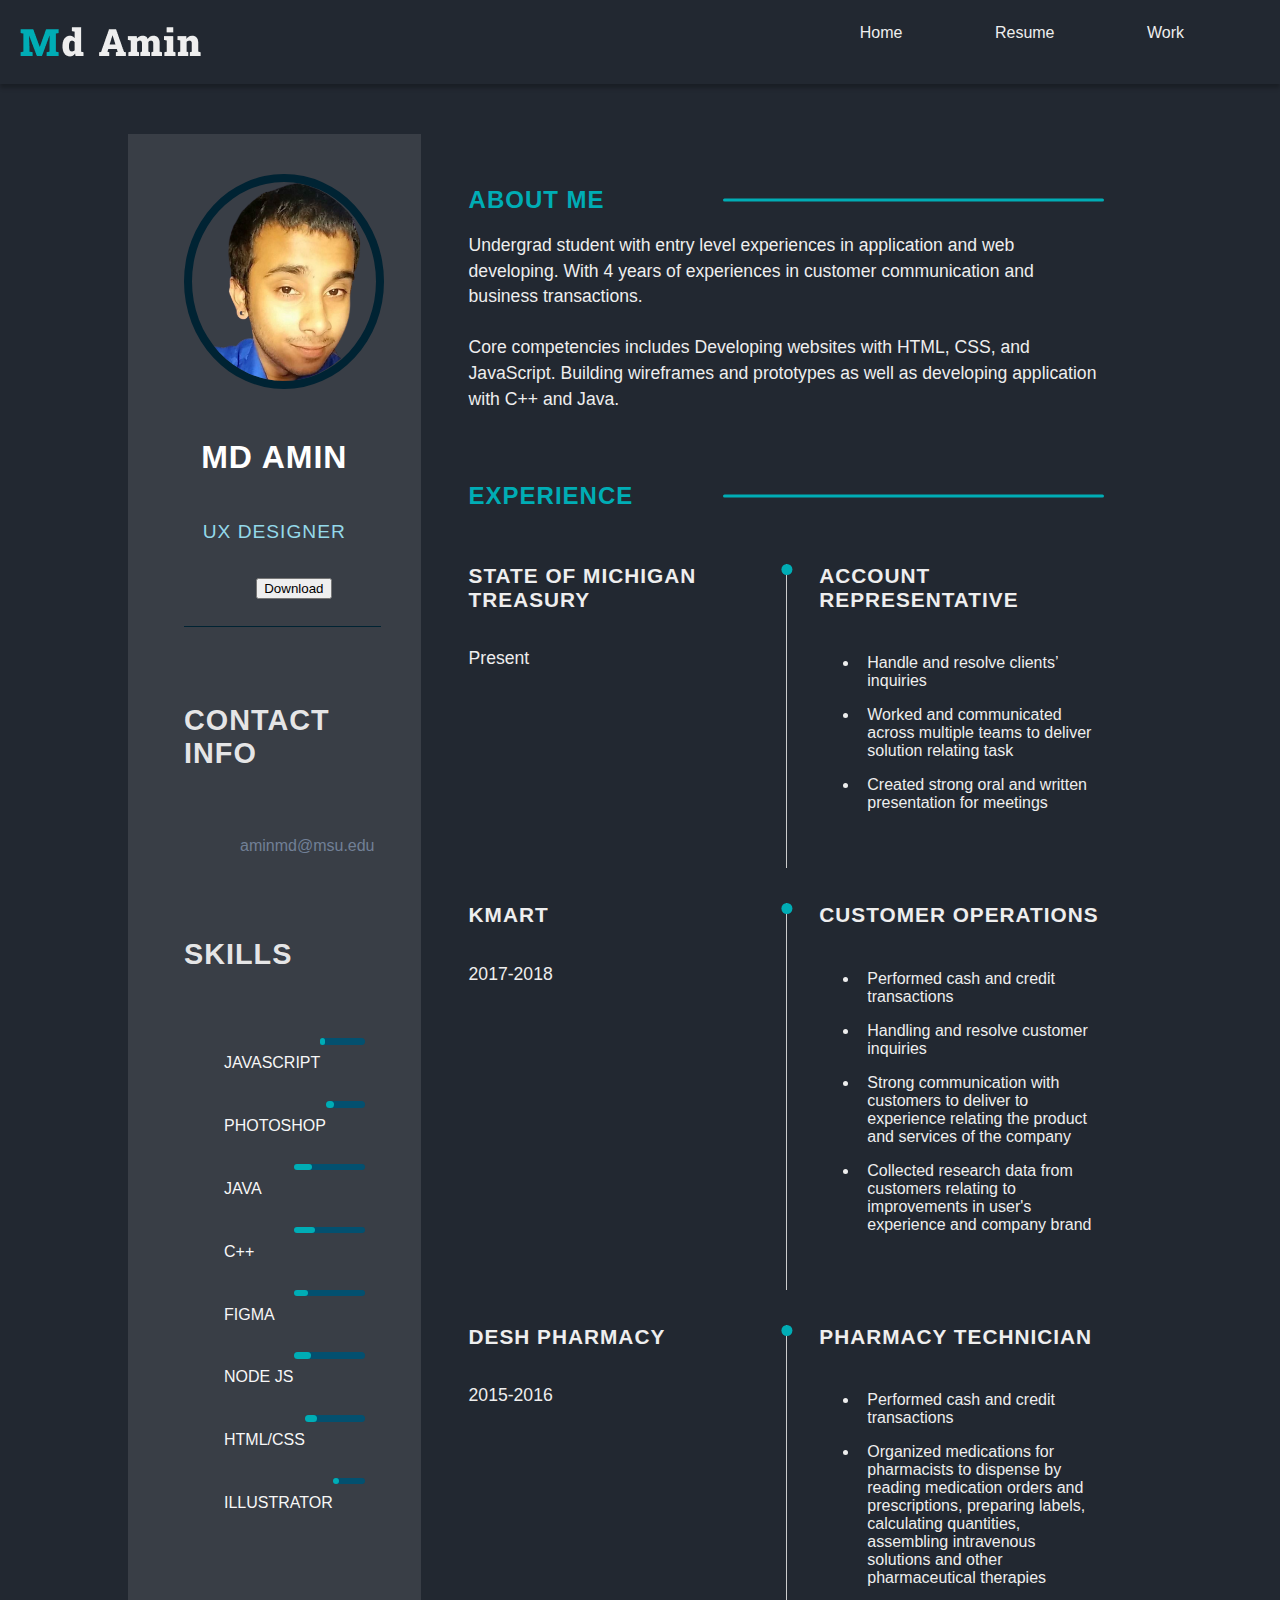
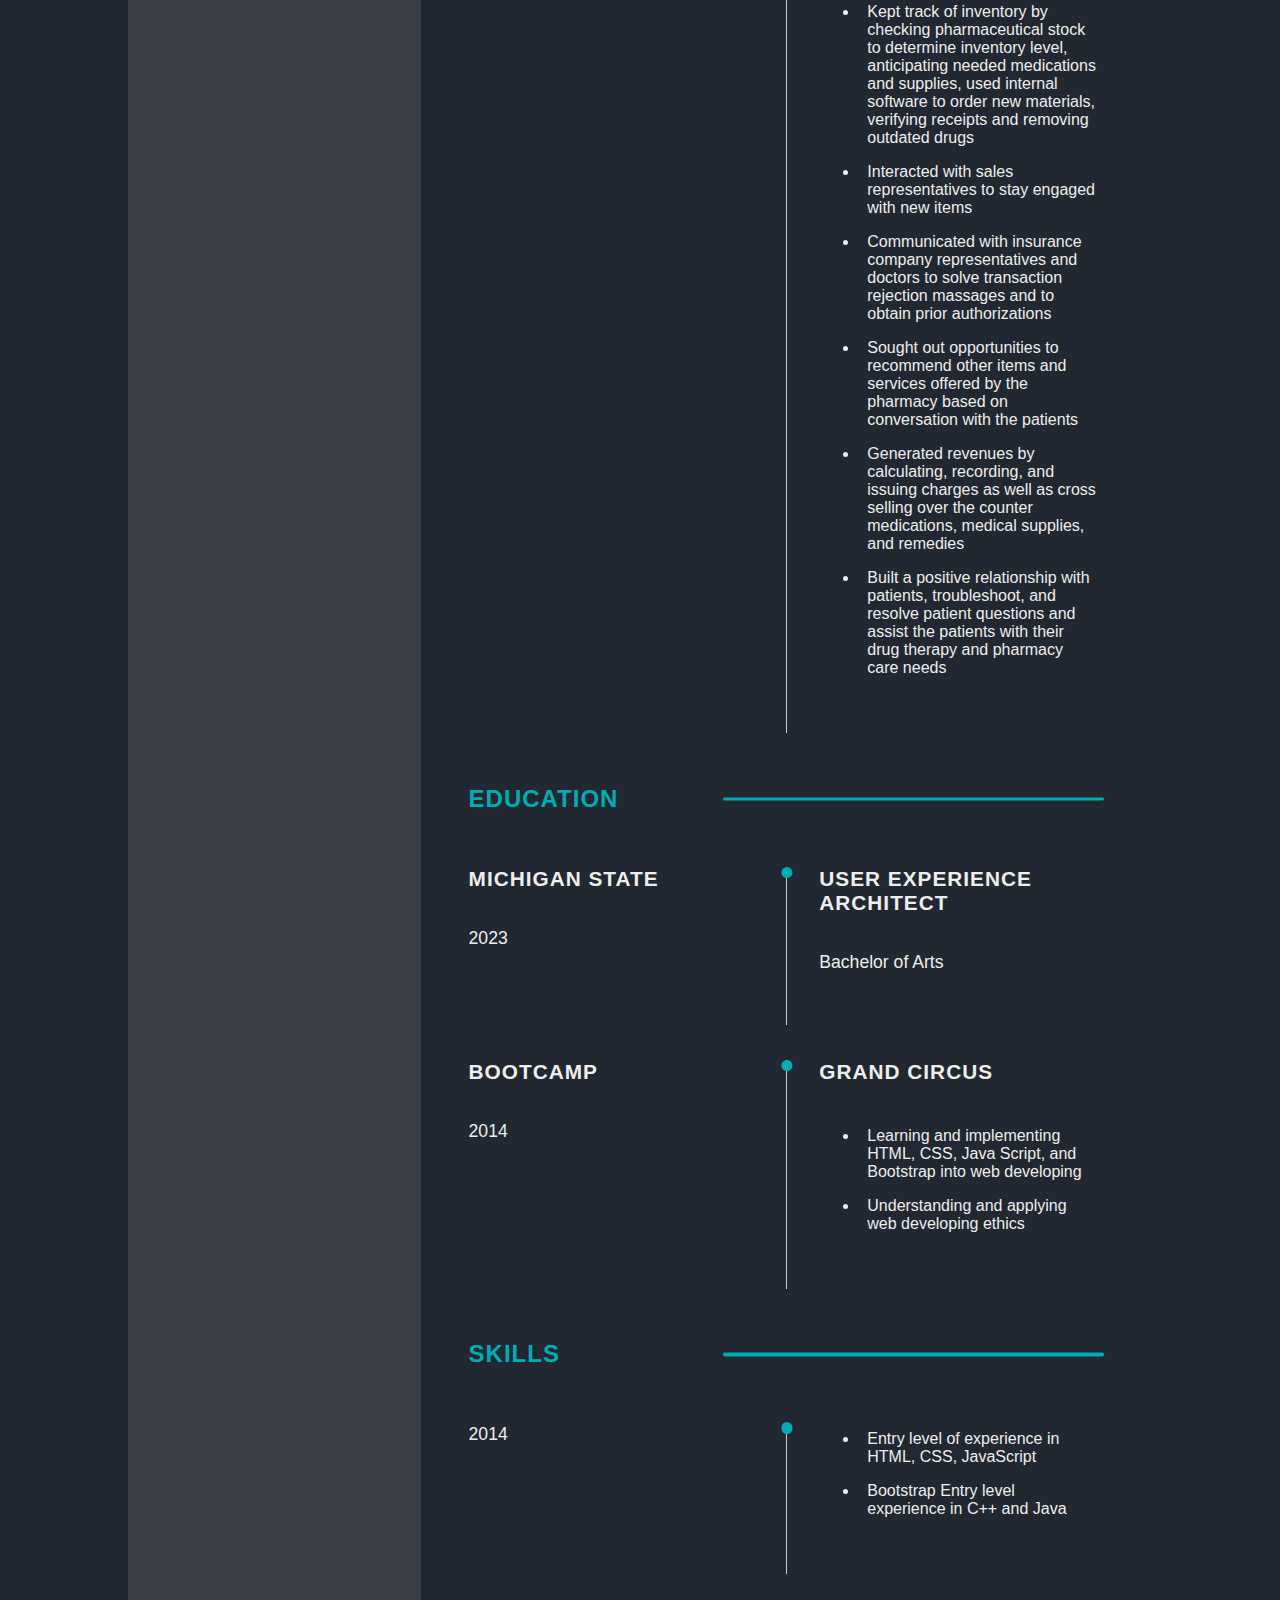
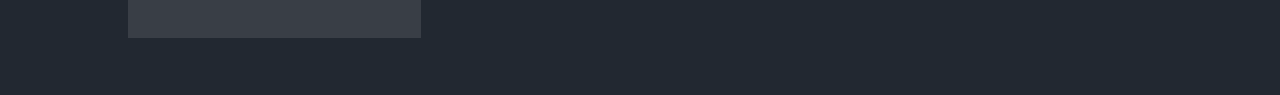
<file: resume.html>
﻿<!DOCTYPE html>
<html lang="en">
<head>
    <meta charset="UTF-8">
    <meta http-equiv="X-UA-Compatible" content="IE=edge">
    <meta name="viewport" content="width=device-width, initial-scale=1.0">
    <title>Resume</title>
  
    <link rel="stylesheet" href="StyleSheet1.css">
</head>
<body>
    <header>


        <img class="logo" src="pic/Md Amin.png" alt="logo" />

        <nav class="nav_logo">
            <ul class="nav_bar">
                <li> <a href="index.html"> Home <a /></li>
                <li> <a href="#"> Resume <a /></li>
                <li> <a href="#"> Work <a /></li>

            </ul>
        </nav>
    </header>
    <main class="main-info">
        <section class="left-info">
            <div class="left-content">
                <div class="profile">
                    <div class="image">
                        <img src="pic/port-removebg-preview.png" alt="Md Amin">
                    </div>
                    <h2 class="name">Md Amin</h2>
                    <p class="career">UX Designer</p>
                    <button>Download</button>
                </div>
                <div class="contact-info">
                    <h3 class="m-t">Contact Info</h3>
                    <ul>

                        <li>
                            <i class="email"></i>
                            aminmd@msu.edu
                        </li>

                    </ul>
                </div>
                <div class="skills-side">
                    <h3 class="m-t">Skills</h3>
                    <ul>
                        <li>
                            <p class="skill-title">Javascript</p>
                            <div class="Pgb">
                                <div class="progress js-progress"></div>
                            </div>
                        </li>
                        <li>
                            <p class="skill-title">Photoshop</p>
                            <div class="Pgb">
                                <div class="progress ps-progress"></div>
                            </div>
                        </li>
                        <li>
                            <p class="skill-title">Java</p>
                            <div class="Pgb">
                                <div class="progress j-progress"></div>
                            </div>
                        </li>
                        <li>
                            <p class="skill-title">C++</p>
                            <div class="Pgb">
                                <div class="progress c-progress"></div>
                            </div>
                        </li>
                        <li>
                            <p class="skill-title">Figma</p>
                            <div class="Pgb">
                                <div class="progress ps-progress"></div>
                            </div>
                        </li>
                        <li>
                            <p class="skill-title">Node js</p>
                            <div class="Pgb">
                                <div class="progress n-progress"></div>
                            </div>
                        </li>
                        <li>
                            <p class="skill-title">html/css</p>
                            <div class="Pgb">
                                <div class="progress ps-progress"></div>
                            </div>
                        </li>
                        <li>
                            <p class="skill-title">illustrator</p>
                            <div class="Pgb">
                                <div class="progress ps-progress"></div>
                            </div>
                        </li>

                    </ul>
                </div>

            </div>
        </section>
        <section class="right-section">
            <div class="right-main-info">
                <section class="about sect">
                    <h2 class="right-title">About Me</h2>
                    <p class="desp">
                        Undergrad student with entry level experiences in application and web developing.
                        With 4 years of experiences in customer communication and business transactions.<br>
                        <br>
                        Core competencies includes Developing websites with HTML, CSS, and JavaScript. 
                        Building wireframes and prototypes as well as developing application with C++ and Java.
                    </p>
                </section>

                <section class="experince sect">
                    <h2 class="right-title">Experience</h2>
                    <div class="Time">
                        <div class="left-side-desp">
                            <h5 class="tl-title">State of Michigan Treasury </h5>
                            <p class="desp">Present</p>
                        </div>
                        <div class="right-side-jobs">
                            <div class="tl-content">
                                <h5 class="tl-title-2">Account Representative</h5>
                                <p class="desp">
                                    <ul>
                                        <li>Handle and resolve clients’ inquiries</li>
                                        <li>Worked and communicated across multiple teams to deliver solution relating task</li>
                                        <li>Created strong oral and written presentation for meetings</li>
                                    </ul>
                                </p>
                            </div>
                        </div>
                    </div>


                    <div class="Time">
                        <div class="left-side-desp">
                            <h5 class="tl-title">Kmart </h5>
                            <p class="desp">2017-2018</p>
                        </div>
                        <div class="right-side-jobs">
                            <div class="tl-content">
                                <h5 class="tl-title-2">Customer Operations</h5>
                                <p class="desp">
                                    <ul>
                                        <li>Performed cash and credit transactions</li>
                                        <li>Handling and resolve customer inquiries </li>
                                        <li>Strong communication with customers to deliver to experience relating the product and services of the company </li>
                                        <li>Collected research data from customers relating to improvements in user's experience and company brand</li>
                                    </ul>
                                </p>
                            </div>
                        </div>
                    </div>

                   

                    <div class="Time">
                        <div class="left-side-desp">
                            <h5 class="tl-title">DESH PHARMACY </h5>
                            <p class="desp">2015-2016</p>
                        </div>
                        <div class="right-side-jobs">
                            <div class="tl-content">
                                <h5 class="tl-title-2">PHARMACY TECHNICIAN</h5>
                                <p class="desp">
                                    <ul>
                                        <li>Performed cash and credit transactions</li>
                                        <li>
                                            Organized medications for pharmacists to dispense by reading medication orders and prescriptions, preparing labels, calculating quantities,
                                            assembling intravenous solutions and other pharmaceutical therapies
                                        </li>
                                        <li>
                                            Kept track of inventory by checking pharmaceutical stock to determine inventory level, anticipating needed medications and supplies, used internal software to order new materials,
                                            verifying receipts and removing outdated drugs
                                        </li>
                                        <li>Interacted with sales representatives to stay engaged with new items</li>
                                        <li>
                                            Communicated with insurance company representatives and doctors to solve transaction rejection
                                            massages and to obtain prior authorizations
                                        </li>
                                        <li>Sought out opportunities to recommend other items and services offered by the pharmacy based on conversation with the patients</li>
                                        <li>Generated revenues by calculating, recording, and issuing charges as well as cross selling over the counter medications, medical supplies, and remedies</li>
                                        <li>Built a positive relationship with patients, troubleshoot, and resolve patient questions and assist the patients with their drug therapy and pharmacy care needs</li>


                                    </ul>
                                </p>
                            </div>
                        </div>
                    </div>






                </section>
                <section class="education sect">
                    <h2 class="right-title">education</h2>

                    <div class="Time">
                        <div class="left-side-desp">
                            <h5 class="tl-title">Michigan State</h5>
                            <p class="desp"> 2023</p>
                        </div>
                        <div class="right-side-jobs">
                            <div class="tl-content">
                                <h5 class="tl-title-2">User Experience Architect</h5>
                                <p class="desp">
                                     Bachelor of Arts 
                                </p>
                            </div>
                        </div>
                    </div>

                    <div class="Time">
                        <div class="left-side-desp">
                            <h5 class="tl-title">BOOTCAMP</h5>
                            <p class="desp"> 2014</p>
                        </div>
                        <div class="right-side-jobs">
                            <div class="tl-content">
                                <h5 class="tl-title-2">GRAND CIRCUS</h5>
                                <p class="desp">
                                    <ul>
                                        <li>
                                            Learning and implementing HTML, CSS, Java Script, and Bootstrap into web developing
                                        </li>
                                        <li>
                                            Understanding and applying web developing ethics
                                        </li>
                                    </ul>
                                </p>
                            </div>
                        </div>
                    </div>

                </section>
                <section class="awards sect">
                    <h2 class="right-title">Skills</h2>
                    <div class="Time">
                        <div class="left-side-desp">
                            <h5 class="tl-title"></h5>
                            <p class="desp"> 2014</p>
                        </div>
                        <div class="right-side-jobs">
                            <div class="tl-content">
                                <h5 class="tl-title-2"></h5>
                                <p class="desp">
                                    <ul>
                                        <li>
                                            Entry level of experience in HTML, CSS, JavaScript
                                        </li>
                                        <li>
                                            Bootstrap Entry level experience in C++ and Java
                                        </li>
                                    </ul>
                                </p>
                            </div>
                        </div>
                    </div>

                </section>
            </div>
        </section>
    </main>
</body>
</html>
</file>
<file: StyleSheet1.css>
﻿body {
    background-color: #222831;
    margin:0;
}


header {
    display: flex;
    justify-content: flex-end;
    align-items: center;
    background-color: #222831;
    mix-blend-mode: normal;
    box-shadow: 0px 4px 4px rgba(0, 0, 0, 0.25);
    width:100%;
    
}

.nav_bar {
    list-style: none;
    padding-right: 2em;
}

    .nav_bar li {
        display: inline-block;
        padding-left: 1em;
        transition: 0.2s;
    }

li, a {
    font-family: "Montserrat",sans-serif;
    font-weight: 500;
    font-size: 16px; 
    text-decoration: none;
    color: #EEEEEE;
    padding:.5em;
   
}

.nav_logo {
    margin-left: auto;
}

.nav_bar li a:hover {
    color: #00ADB5;
}

.logo {
    padding-left: 20px;
    cursor: pointer;
}





.main-info {
    min-height: 100vh;
    width: 80%;
    margin: 2rem auto;
    display: grid;
    grid-template-columns: repeat(7, 1fr);
}

.left-info {
    grid-column: span 2;
    height: 100%;
    background-color: #393E46;
}

.right-section {
    grid-column: span 5;
    background-color: #222831;
    height: 100%;
}


.left-content {
    padding: 2.5rem 3.5rem;
}

.profile {
    width: 100%;
    padding-right:1em;
    border-bottom: 1px solid #002333;
}

.image {
    width: 100%;
    height: 100%;
    text-align: center;
    padding-right: 3px;
}

.profile img {
    width: 100%;
    height: 100%;
    border-radius: 50%;
    padding-right:3px;
    border: 8px solid #002333;
}

.name {
    font-size: 2rem;
    color: white;
    text-align: center;
    text-transform: uppercase;
    letter-spacing: 1px;
    padding: 1.2rem 0;
}

.career {
    font-size: 1.2rem;
    color: #94D9EA;
    text-align: center;
    text-transform: uppercase;
    letter-spacing: 1px;
    padding-bottom: 1rem;
}

.m-t {
    font-size: 1.8rem;
    text-transform: uppercase;
    letter-spacing: 1px;
     color: #f7f7f7ec;
    padding-top: 3rem;
}

.contact-info ul {
    padding-top: 2rem;
}

    .contact-info ul li {
        padding: .4rem 0;
        display: flex;
        align-items: center;
        color: #718096;
    }

        .contact-info ul li i {
            padding-right: 1rem;
            font-size: 1.2rem;
            color: #2D9CDB;
        }

.skills-side ul {
    padding-top: 2rem;
}

    .skills-side ul li {
        display: grid;
        grid-template-columns: repeat(2, 1fr);
        padding: .4rem 0;
    }

.Pgb {
    width: 100%;
    height: .4rem;
    background-color: #03506F;
    position: relative;
    border-radius: 12px;
}

.progress {
    height: 100%;
    position: absolute;
    left: 0;
    background-color: #00ADB5;
    border-radius: 12px;
}

.js-progress {
    width: 10%;
}

.ps-progress {
    width: 20%;
}

.j-progress {
    width: 25%;
}

.c-progress {
    width: 30%;
}

.n-progress {
    width: 24%;
}




.skill-title {
    text-transform: uppercase;
    color: #f7f7f7;
    font-size: 1rem;
}

.sub-title {
    padding-top: 2rem;
    font-size: 1.2rem;
    text-transform: uppercase;
    color: #f7f7f7;
}

.sub-para {
    color: #ccc;
    padding: .4rem 0;
}



.right-main-info {
    padding: 2rem 3rem;
}


.right-title {
    letter-spacing: 1px;
    text-transform: uppercase;
    color: #00ADB5;
    margin-bottom: 1.2rem;
    position: relative;
}

    .right-title::after {
        content: "";
        position: absolute;
        width: 60%;
        height: .2rem;
        background-color: #00ADB5;
        border-radius: 12px;
        right: 0;
        top: 50%;
        transform: translateY(-50%);
    }

.desp {
    line-height: 1.6rem;
    color: #EEEEEE;
    font-size: 1.1rem;
}




.sect {
    padding-bottom: 2rem;
}

.Time {
    display: grid;
    grid-template-columns: repeat(2, 1fr);
}

.tl-title {
    letter-spacing: 1px;
    font-size: 1.3rem;
    text-transform: uppercase;
    color: #EEEEEE;
    
}

.tl-title-2 { 
    color: #EEEEEE;
    text-transform: uppercase;
    letter-spacing: 1px;
    font-size: 1.3rem;
   
}

.tl-content { 
    position: relative;
    padding-bottom: 2rem;
    border-left: 1px solid #ccc;
    padding-left: 2rem;
   
}

.tl-title-2::before {
    content: "";
    position: absolute; 
    background-color: #00ADB5;
    border-radius: 50%;
    transform: translateX(-50%);
    left: 0;
    width: .7rem;
    height: .7rem;
   
}







button {
    margin-left: 40%;
    margin-bottom:2em;
}

/*Media Querries*/
@media screen and (max-width:800px) {
    .right-title::after {
        width: 40%;
    }
}

@media screen and (max-width:651px) {
    .right-title::after {
        width: 30%;
    }
}

@media screen and (max-width:760px) {
    .Time {
        grid-template-columns: repeat(1, 1fr);
    }
}

@media screen and (max-width:780px) {
    .left-info {
        grid-column: span 3;
    }

    .right-section {
        grid-column: span 4;
    }
}

@media screen and (max-width:1200px) {
    .main-info {
        grid-template-columns: repeat(1, 1fr);
    }

    .profile img {
        width: 60%;
    }
}

@media screen and (max-width:700px) {
    .profile img {
        width: 60%;
    }
}

@media screen and (max-width:350px) {
    .name {
        font-size: 1.5rem;
    }
}
</file>
